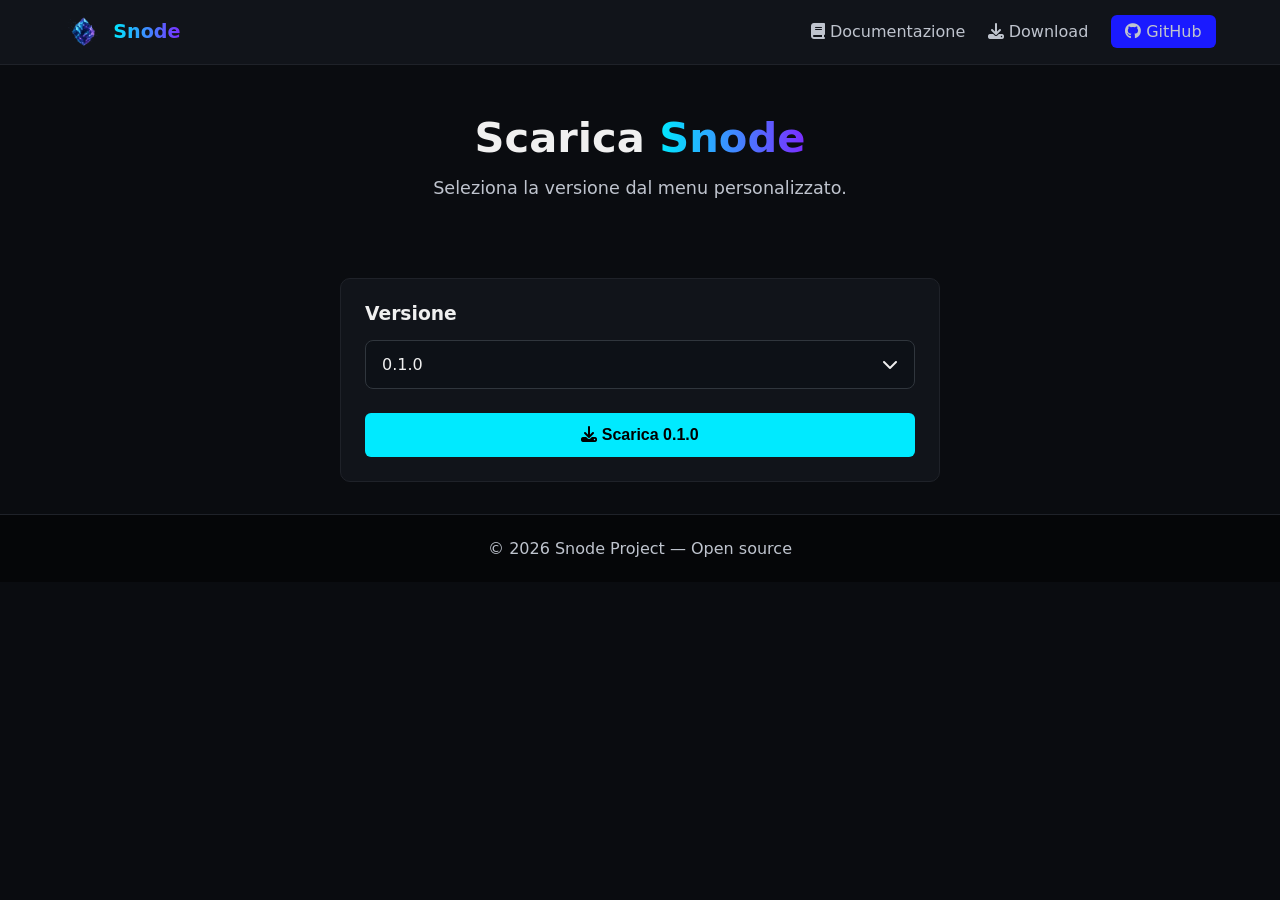
<file: downloads.html>
<!DOCTYPE html>
<html lang="it">
<head>
  <meta charset="UTF-8" />
  <title>Snode – Download</title>
  <meta name="viewport" content="width=device-width, initial-scale=1" />
  <link rel="stylesheet" href="https://cdnjs.cloudflare.com/ajax/libs/font-awesome/6.7.2/css/all.min.css">

  <style>
    /* ===== PALETTE DAL LOGO ===== */
    :root {
      --ciano: #00eaff;
      --viola: #7b2cff;
      --blu: #1a1aff;

      --bg: #0a0c10;
      --bg-light: #11141a;
      --text: #f0f0f0;
      --text-muted: #bfc4ce;
      --accent: var(--ciano);
      --accent2: var(--viola);
      --accent3: var(--blu);
    }

    * { margin: 0; padding: 0; box-sizing: border-box; }

    body {
      font-family: system-ui, sans-serif;
      background: var(--bg);
      color: var(--text);
    }

    a { color: var(--accent); text-decoration: none; }
    a:hover { text-decoration: underline; }

    /* ===== NAVBAR ===== */
    header {
      background: var(--bg-light);
      border-bottom: 1px solid #1f2229;
      position: sticky;
      top: 0;
      z-index: 50;
    }

    .nav {
      max-width: 1200px;
      margin: auto;
      padding: 0.8rem 1.5rem;
      display: flex;
      justify-content: space-between;
      align-items: center;
    }

    .nav-left {
      display: flex;
      align-items: center;
      gap: 0.7rem;
    }

    .logo {
      height: 38px;
      width: 38px;
      object-fit: contain;
    }

    .brand-title {
      font-size: 1.2rem;
      font-weight: 700;
      background: linear-gradient(90deg, var(--ciano), var(--viola));
      -webkit-background-clip: text;
      color: transparent;
    }

    .nav-links {
      display: flex;
      gap: 1.4rem;
      align-items: center;
    }

    .nav-links a {
      color: var(--text-muted);
      font-weight: 500;
    }

    .nav-links a:hover {
      color: var(--text);
    }

    .github-btn {
      padding: 0.45rem 0.9rem;
      border-radius: 6px;
      background: var(--accent3);
      color: white;
      font-weight: 600;
    }

    /* ===== HAMBURGER ===== */
    .nav-toggle {
      display: none;
      flex-direction: column;
      gap: 4px;
      cursor: pointer;
    }

    .nav-toggle span {
      width: 24px;
      height: 3px;
      background: var(--text);
    }

    @media (max-width: 780px) {
      .nav-links {
        display: none;
        position: absolute;
        top: 60px;
        left: 0;
        right: 0;
        background: var(--bg-light);
        flex-direction: column;
        padding: 1rem 1.5rem;
        border-bottom: 1px solid #1f2229;
      }

      .nav-links.open {
        display: flex;
      }

      .nav-toggle {
        display: flex;
      }
    }

    /* ===== HERO (DOWNLOAD) ===== */
    .hero {
      max-width: 900px;
      margin: auto;
      padding: 3rem 1.5rem;
      text-align: center;
    }

    .hero-title {
      font-size: 2.6rem;
      font-weight: 800;
      margin-bottom: 1rem;
    }

    .hero-title span {
      background: linear-gradient(90deg, var(--ciano), var(--viola));
      -webkit-background-clip: text;
      color: transparent;
    }

    .hero-sub {
      font-size: 1.1rem;
      color: var(--text-muted);
      margin-bottom: 2rem;
    }

    /* ===== CUSTOM SELECT (NODE.JS STYLE) ===== */
    .download-box {
      max-width: 600px;
      margin: auto;
      background: var(--bg-light);
      border: 1px solid #1f2229;
      padding: 1.5rem;
      border-radius: 10px;
      text-align: left;
    }

    .select-wrapper {
      position: relative;
      margin-top: 1rem;
    }

    .select-display {
      background: #0d1117;
      border: 1px solid #30363d;
      padding: 0.9rem 1rem;
      border-radius: 8px;
      cursor: pointer;
      display: flex;
      justify-content: space-between;
      align-items: center;
      font-size: 1rem;
    }

    .select-display:hover {
      border-color: var(--accent);
    }

    .select-arrow {
      transition: 0.2s;
    }

    .select-arrow.open {
      transform: rotate(180deg);
    }

    .select-menu {
      position: absolute;
      top: 110%;
      left: 0;
      right: 0;
      background: var(--bg-light);
      border: 1px solid #1f2229;
      border-radius: 8px;
      overflow: hidden;
      display: none;
      z-index: 20;
    }

    .select-menu.open {
      display: block;
    }

    .select-option {
      padding: 0.9rem 1rem;
      display: flex;
      justify-content: space-between;
      align-items: center;
      cursor: pointer;
      border-bottom: 1px solid #1a1d24;
    }

    .select-option:last-child {
      border-bottom: none;
    }

    .select-option:hover {
      background: #0d1117;
    }

    .badge {
      padding: 0.25rem 0.6rem;
      border-radius: 6px;
      font-size: 0.75rem;
      font-weight: 700;
    }

    .badge-current { background: var(--accent3); color: white; }
    .badge-lts { background: var(--accent2); color: white; }
    .badge-eol { background: #b30000; color: white; }

    .btn-download {
      background: var(--accent);
      color: #000;
      padding: 0.8rem 1.6rem;
      border-radius: 6px;
      font-weight: 700;
      border: none;
      cursor: pointer;
      font-size: 1rem;
      margin-top: 1.5rem;
      width: 100%;
    }

    .btn-download:hover {
      background: var(--viola);
      color: white;
    }

    /* ===== FOOTER ===== */
    footer {
      text-align: center;
      padding: 1.5rem;
      color: var(--text-muted);
      border-top: 1px solid #1f2229;
      background: #050608;
      margin-top: 2rem;
    }
  </style>
</head>

<body>

  <!-- ===== NAVBAR ===== -->
  <header>
    <div class="nav">
      <div class="nav-left">
        <img src="logo.png" class="logo" alt="Snode Logo">
        <div class="brand-title">Snode</div>
      </div>

      <div class="nav-toggle" id="navToggle">
        <span></span><span></span><span></span>
      </div>

      <nav class="nav-links" id="navLinks">
        <a href="/docs/"><i class="fa-solid fa-book"></i> Documentazione</a>
        <a href="/downloads"><i class="fa-solid fa-download"></i> Download</a>
        <a href="https://github.com/snodeproject" target="_blank" class="github-btn"><i class="fa-brands fa-github"></i> GitHub</a>
      </nav>
    </div>
  </header>

  <!-- ===== HERO ===== -->
  <section class="hero">
    <h1 class="hero-title">Scarica <span>Snode</span></h1>
    <p class="hero-sub">Seleziona la versione dal menu personalizzato.</p>
  </section>

  <!-- ===== DOWNLOAD BOX ===== -->
  <section class="download-box">

    <h3>Versione</h3>

    <div class="select-wrapper">

      <div class="select-display" id="selectDisplay">
        <span id="selectedText">0.1.0</span>
        <i class="fa-solid fa-chevron-down select-arrow" id="selectArrow"></i>
      </div>

      <div class="select-menu" id="selectMenu">

        <div class="select-option" data-version="0.1.0">
          <span>0.1.0</span>
          <span class="badge badge-current">CURRENT</span>
        </div>

        <div class="select-option" data-version="0.0.5">
          <span>0.0.5</span>
          <span class="badge badge-lts">LTS</span>
        </div>

        <div class="select-option" data-version="0.0.1">
          <span>0.0.1</span>
          <span class="badge badge-eol">EOL</span>
        </div>

      </div>
    </div>

    <button class="btn-download" id="downloadBtn">
      <i class="fa-solid fa-download"></i> Scarica 0.1.0
    </button>

  </section>

  <footer>
    © <span id="year"></span> Snode Project — Open source
  </footer>

  <script>
    document.getElementById("year").textContent = new Date().getFullYear();

    const navToggle = document.getElementById("navToggle");
    const navLinks = document.getElementById("navLinks");

    navToggle.addEventListener("click", () => {
      navLinks.classList.toggle("open");
    });

    /* ===== CUSTOM SELECT ===== */
    const selectDisplay = document.getElementById("selectDisplay");
    const selectMenu = document.getElementById("selectMenu");
    const selectArrow = document.getElementById("selectArrow");
    const selectedText = document.getElementById("selectedText");
    const downloadBtn = document.getElementById("downloadBtn");

    let currentVersion = "0.1.0";

    selectDisplay.addEventListener("click", () => {
      selectMenu.classList.toggle("open");
      selectArrow.classList.toggle("open");
    });

    document.querySelectorAll(".select-option").forEach(option => {
      option.addEventListener("click", () => {
        currentVersion = option.dataset.version;
        selectedText.textContent = currentVersion;
        downloadBtn.innerHTML = `<i class="fa-solid fa-download"></i> Scarica ${currentVersion}`;
        downloadBtn.onclick = () => window.location.href = `/zips/${currentVersion}.zip`;

        selectMenu.classList.remove("open");
        selectArrow.classList.remove("open");
      });
    });

    downloadBtn.onclick = () => window.location.href = `/zips/${currentVersion}.zip`;
  </script>

</body>
</html>
</file>
